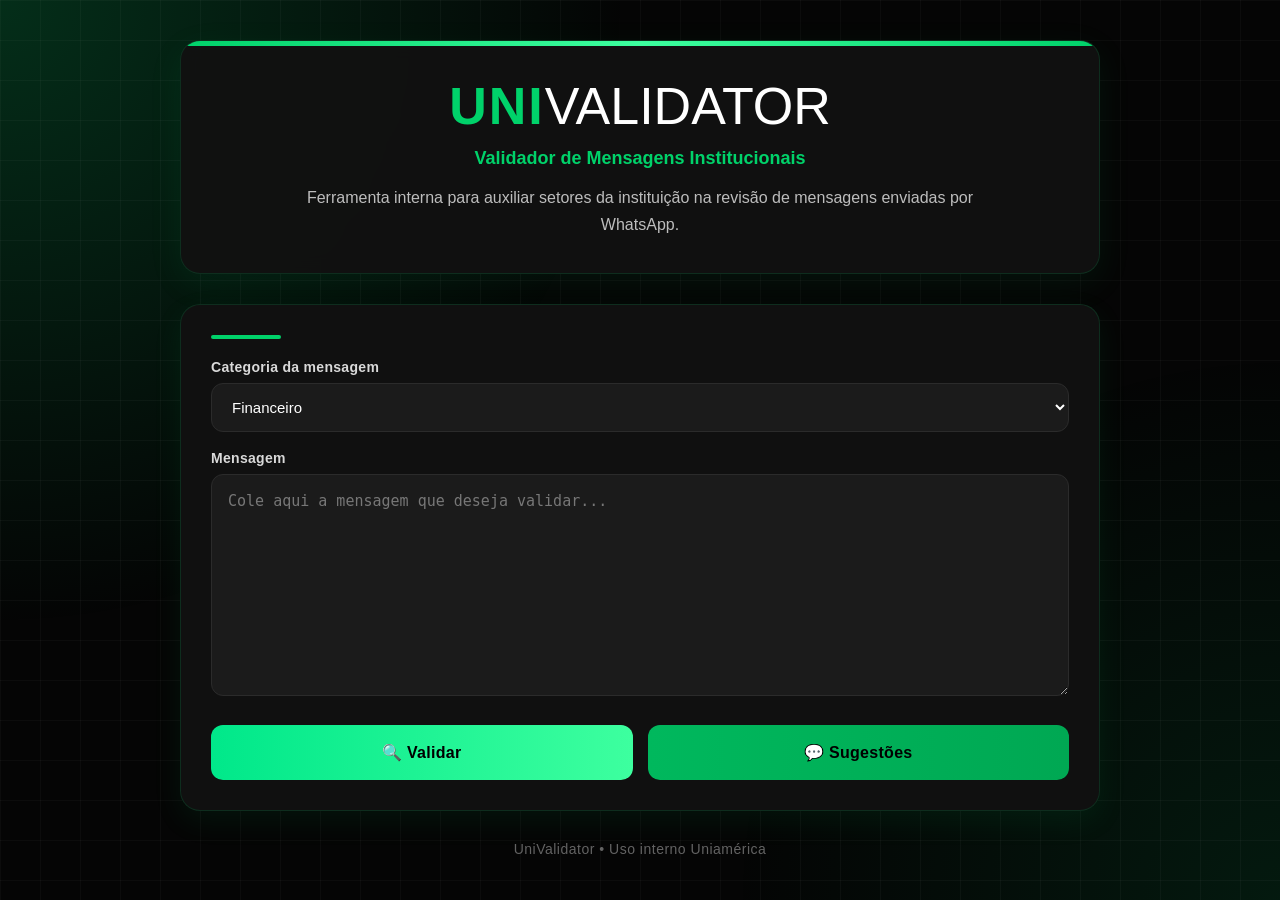
<file: UniValidator/index.html>
<!DOCTYPE html>
<html lang="pt-BR">
<head>
  <meta charset="UTF-8" />
  <meta name="viewport" content="width=device-width, initial-scale=1.0" />
  <title>UniValidator - Validador de Mensagens Institucionais</title>

  <!-- Nosso arquivo de estilos -->
  <link rel="stylesheet" href="style.css" />
</head>
<body>
  <body>
<div class="loading-overlay" id="loadingOverlay">
    <div class="loading-spinner"></div>
    <div class="loading-texto">Validando...</div>
</div>
   

    <!-- resto do seu site continua aqui -->

  <div class="container">

    <!-- ===== CABEÇALHO / LOGO ===== -->
    <header class="header">
      <h1><span class="logo-uni">UNI</span><span class="logo-validator">VALIDATOR</span></h1>
      <p class="subtitulo">Validador de Mensagens Institucionais</p>
      <p class="descricao">
        Ferramenta interna para auxiliar setores da instituição na revisão
        de mensagens enviadas por WhatsApp.
      </p>
    </header>

    <!-- ===== FORMULÁRIO ===== -->
    <section class="form-card">

      <!-- Select de categoria -->
      <label for="categoria">Categoria da mensagem</label>
      <select id="categoria">
        <option value="financeiro">Financeiro</option>
        <option value="relacionamento">Relacionamento</option>
        <option value="secretaria">Secretaria</option>
        <option value="comercial">Comercial</option>
        <option value="outros">Outros</option>
      </select>

      <!-- Textarea onde o usuário cola a mensagem -->
      <label for="mensagem">Mensagem</label>
      <textarea
        id="mensagem"
        rows="8"
        placeholder="Cole aqui a mensagem que deseja validar..."
      ></textarea>

      <!-- Botão que dispara a validação -->
<div class="botoes">
    <button id="btnValidar">🔍 Validar</button>
    <button id="btnSugestoes">💬 Sugestões</button>
</div>    </section>

    <!-- ===== RESULTADO (fica escondido até validar) ===== -->
    <section id="resultado" class="resultado-card oculto">

      <!-- Nota (Qualidade da comunicação) + Status (Risco de denúncia) -->
      <div class="resultado-topo">
        <div class="metrica">
          <span class="metrica-label">Qualidade da comunicação</span>
          <div class="nota">
            <span id="notaValor">0</span>
            <small>/ 100</small>
          </div>
        </div>
        <div class="metrica">
          <span class="metrica-label">Risco de denúncia</span>
          <div id="statusRisco" class="status">
            <!-- Ex: 🟢 Baixo risco -->
          </div>
        </div>
      </div>

      <!-- Listas de acertos, problemas e sugestões -->
      <div class="listas">

        <div class="lista-bloco">
          <h3>✅ Boas práticas institucionais</h3>
          <ul id="listaAcertos"></ul>
        </div>

        <div class="lista-bloco">
          <h3>⚠️ Problemas encontrados</h3>
          <ul id="listaProblemas"></ul>
        </div>

        <div class="lista-bloco">
          <h3>💡 Sugestões</h3>
          <ul id="listaSugestoes"></ul>
        </div>

      </div>
    </section>

    <!-- ===== RODAPÉ ===== -->
    <footer class="footer">
      UniValidator • Uso interno Uniamérica
    </footer>

  </div>

  <!--
    type="module" permite usar import/export dentro do script.js.
    Isso é o que nos deixa organizar as regras em arquivos separados
    dentro da pasta /regras sem precisar de nenhum framework.
  -->
  <script type="module" src="script.js"></script>
  <div id="modalSugestoes" class="modal oculto">

    <div class="modal-conteudo">

        <span id="fecharModal" class="fechar">&times;</span>

        <h2>Biblioteca de Mensagens</h2>

        <p>Escolha uma categoria.</p>

<div id="listaMensagens"></div>
    </div>

</div>
</body>
</html>
</file>
<file: UniValidator/style.css>
/* =====================================================
   UNIVALIDATOR PREMIUM CSS
   Completo e corrigido
===================================================== */

*{
    margin:0;
    padding:0;
    box-sizing:border-box;
}

:root{
    --verde:#00D26A;
    --verde-hover:#00b85d;
    --verde-claro:#3dff9f;

    --preto:#050505;
    --card:#111111;
    --card2:#181818;

    --borda:#292929;

    --texto:#ffffff;
    --texto2:#bdbdbd;

    --erro:#ff4d4d;
    --aviso:#ffc107;
}

html{
    scroll-behavior:smooth;
}

body{
    font-family:'Segoe UI',sans-serif;
    background:var(--preto);
    color:var(--texto);
    min-height:100vh;
    display:flex;
    justify-content:center;
    padding:40px 20px;
    overflow-x:hidden;
    position:relative;
}

/* Fundo */

body::before{
    content:"";
    position:fixed;
    inset:0;
    background:
        radial-gradient(circle at top left, rgba(0,210,106,.20), transparent 40%),
        radial-gradient(circle at bottom right, rgba(0,210,106,.10), transparent 35%);
    z-index:-3;
}

body::after{
    content:"";
    position:fixed;
    inset:0;
    background-image:
        linear-gradient(rgba(255,255,255,.03) 1px, transparent 1px),
        linear-gradient(90deg, rgba(255,255,255,.03) 1px, transparent 1px);
    background-size:40px 40px;
    z-index:-2;
}

.container{
    width:100%;
    max-width:920px;
}

/* ========================= HEADER ========================= */

.header{
    background:rgba(17,17,17,.95);
    border:1px solid rgba(0,210,106,.15);
    border-radius:20px;
    padding:35px;
    text-align:center;
    margin-bottom:30px;
    position:relative;
    overflow:hidden;
    backdrop-filter:blur(10px);
    box-shadow:0 10px 35px rgba(0,210,106,.08);
    transition:.35s;
}

.header::before{
    content:"";
    position:absolute;
    top:0;
    left:0;
    width:100%;
    height:5px;
    background:linear-gradient(90deg, var(--verde), var(--verde-claro), var(--verde));
}

.logo-uni{
    color:var(--verde);
    font-weight:900;
    letter-spacing:2px;
}

.logo-validator{
    color:white;
    font-weight:300;
}

.header h1{
    font-size:52px;
    animation:logoEntrada .8s ease;
}

.subtitulo{
    color:var(--verde);
    margin-top:12px;
    font-size:18px;
    font-weight:700;
}

.descricao{
    color:var(--texto2);
    margin-top:15px;
    line-height:1.7;
    max-width:700px;
    margin-left:auto;
    margin-right:auto;
}

/* ========================= FORMULÁRIO ========================= */

.form-card{
    background:rgba(17,17,17,.96);
    border:1px solid rgba(0,210,106,.15);
    border-radius:20px;
    padding:30px;
    backdrop-filter:blur(10px);
    box-shadow:0 10px 30px rgba(0,210,106,.08);
    margin-bottom:25px;
    transition:.35s;
    animation:fadeCard .6s ease;
}

.form-card::before{
    content:"";
    display:block;
    width:70px;
    height:4px;
    background:var(--verde);
    border-radius:20px;
    margin-bottom:20px;
}

.form-card label{
    display:block;
    margin-top:18px;
    margin-bottom:8px;
    color:#d9d9d9;
    font-size:14px;
    font-weight:600;
    letter-spacing:.3px;
}

select,
textarea{
    width:100%;
    border:none;
    outline:none;
    background:#1b1b1b;
    border:1px solid #2b2b2b;
    color:white;
    border-radius:12px;
    padding:14px 16px;
    font-size:15px;
    transition:.25s;
}

select{
    cursor:pointer;
}

textarea{
    resize:vertical;
    min-height:220px;
    line-height:1.6;
}

select:hover,
textarea:hover{
    border-color:#3d3d3d;
}

select:focus,
textarea:focus{
    border-color:var(--verde);
    box-shadow:
        0 0 0 4px rgba(0,210,106,.12),
        0 0 18px rgba(0,210,106,.15);
}

textarea::placeholder{
    color:#777;
}

/* ========================= BOTÕES PRINCIPAIS ========================= */

.botoes{
    display:flex;
    gap:15px;
    margin-top:25px;
    width:100%;
}

.botoes button{
    flex:1;
    display:flex;
    align-items:center;
    justify-content:center;
    height:55px;
    margin:0;
    padding:0 16px;
    border:none;
    border-radius:12px;
    font-size:16px;
    font-weight:700;
    cursor:pointer;
    transition:all .25s ease;
    letter-spacing:.3px;
}

/* VALIDAR - verde claro */
#btnValidar{
    background:linear-gradient(90deg, #00E88A, #3dff9f);
    color:#000;
}

#btnValidar:hover{
    transform:translateY(-3px);
    box-shadow:0 10px 25px rgba(0,232,138,.40);
}

#btnValidar:active{
    transform:scale(.98);
}

/* SUGESTÕES - verde mais escuro */
#btnSugestoes{
    background:linear-gradient(90deg, #00B85D, #00A853);
    color:#000;
}

#btnSugestoes:hover{
    transform:translateY(-3px);
    box-shadow:0 10px 25px rgba(0,184,93,.40);
    background:linear-gradient(90deg, #00A853, #00994A);
}

#btnSugestoes:active{
    transform:scale(.98);
}

button:disabled{
    opacity:.6;
    cursor:not-allowed;
    transform:none !important;
    box-shadow:none !important;
}

/* ========================= RESULTADOS ========================= */

.resultado-card{
    background:rgba(17,17,17,.96);
    border:1px solid rgba(0,210,106,.15);
    border-radius:20px;
    padding:30px;
    backdrop-filter:blur(10px);
    box-shadow:0 15px 35px rgba(0,210,106,.08);
    animation:fadeUp .5s ease;
    transition:.35s;
}

.oculto{
    display:none;
}

.resultado-topo{
    display:flex;
    justify-content:space-between;
    align-items:center;
    gap:25px;
    flex-wrap:wrap;
    padding-bottom:25px;
    border-bottom:1px solid #262626;
    margin-bottom:25px;
}

.metrica{
    flex:1;
}

.metrica-label{
    display:block;
    font-size:13px;
    color:#9e9e9e;
    text-transform:uppercase;
    letter-spacing:1px;
    margin-bottom:10px;
}

.nota{
    font-size:70px;
    font-weight:900;
    color:var(--verde);
    text-shadow:0 0 15px rgba(0,210,106,.35);
}

.nota small{
    font-size:20px;
    color:#777;
}

/* Cores da nota */
.nota-verde{
    color:#00d26a;
    text-shadow:0 0 12px rgba(0,210,106,.35);
}

.nota-amarela{
    color:#ffc107;
    text-shadow:0 0 12px rgba(255,193,7,.35);
}

.nota-vermelha{
    color:#ff4d4f;
    text-shadow:0 0 12px rgba(255,77,79,.35);
}

.status{
    display:inline-flex;
    align-items:center;
    justify-content:center;
    padding:12px 22px;
    border-radius:999px;
    font-size:15px;
    font-weight:700;
}

.status--baixo{
    background:rgba(0,210,106,.18);
    color:#5cffb0;
    border:1px solid rgba(0,210,106,.25);
}

.status--medio{
    background:rgba(255,193,7,.18);
    color:#ffd95d;
    border:1px solid rgba(255,193,7,.25);
}

.status--alto{
    background:rgba(255,77,77,.18);
    color:#ff8a8a;
    border:1px solid rgba(255,77,77,.25);
}

.listas{
    display:grid;
    grid-template-columns:repeat(auto-fit, minmax(250px, 1fr));
    gap:20px;
}

.lista-bloco{
    background:#181818;
    border:1px solid #2d2d2d;
    border-radius:16px;
    padding:20px;
    transition:.25s;
    position:relative;
    overflow:hidden;
}

.lista-bloco:hover{
    transform:translateY(-4px);
    border-color:rgba(0,210,106,.25);
    box-shadow:0 10px 25px rgba(0,210,106,.08);
}

.lista-bloco::before{
    content:"";
    position:absolute;
    top:0;
    left:-100%;
    width:100%;
    height:2px;
    background:linear-gradient(90deg, transparent, var(--verde), transparent);
    transition:.6s;
}

.lista-bloco:hover::before{
    left:100%;
}

.lista-bloco h3{
    margin-bottom:15px;
    font-size:17px;
    color:white;
}

.lista-bloco ul{
    list-style:none;
}

.lista-bloco li{
    background:#222;
    border-radius:10px;
    padding:12px;
    margin-bottom:10px;
    font-size:14px;
    line-height:1.5;
    border-left:4px solid #555;
    transition:.2s;
}

.lista-bloco li:hover{
    background:#2a2a2a;
}

#listaAcertos li{
    border-left-color:#00d26a;
}

#listaProblemas li{
    border-left-color:#ff5252;
}

#listaSugestoes li{
    border-left-color:#ffc107;
}

.lista-vazia{
    color:#888;
    background:transparent !important;
    border:none !important;
    padding:0 !important;
    font-style:italic;
}

/* ========================= MODAL ========================= */

.modal{
    position:fixed;
    inset:0;
    background:rgba(0,0,0,.75);
    display:flex;
    justify-content:center;
    align-items:center;
    z-index:9999;
}

.modal.oculto{
    display:none;
}

.modal-conteudo{
    width:90%;
    max-width:900px;
    max-height:90vh;
    overflow:auto;
    background:#111;
    border:1px solid #00D26A;
    border-radius:16px;
    padding:30px;
}

.fechar{
    float:right;
    font-size:32px;
    color:#fff;
    cursor:pointer;
}

/* ========================= CARDS DAS MENSAGENS SUGERIDAS ========================= */

.cardMensagem{
    background:#181818;
    border:1px solid #2a2a2a;
    border-radius:12px;
    padding:18px;
    margin-top:18px;
}

.cardMensagem h3{
    color:#00D26A;
    margin-bottom:10px;
}

.cardMensagem textarea{
    width:100%;
    height:180px;
    resize:none;
    background:#101010;
    color:#fff;
    border:1px solid #2b2b2b;
    border-radius:8px;
    padding:12px;
    margin-bottom:12px;
}

/* Linha com os botões "Copiar" e "Validar" lado a lado dentro do card */
.card-botoes{
    display:flex;
    gap:12px;
    margin-top:4px;
}

.card-botoes button{
    flex:1;
    height:46px;
    display:flex;
    align-items:center;
    justify-content:center;
    border:none;
    border-radius:10px;
    font-size:15px;
    font-weight:700;
    cursor:pointer;
    transition:.25s;
}

/* Botão Copiar: verde sólido */
.copiarMensagem{
    background:var(--verde);
    color:#000;
}

.copiarMensagem:hover{
    background:var(--verde-hover);
    transform:translateY(-2px);
    box-shadow:0 6px 18px rgba(0,210,106,.35);
}

/* Botão Validar: gradiente, pra diferenciar visualmente do Copiar */
.validarMensagem{
    background:linear-gradient(90deg, #00E88A, #3dff9f);
    color:#000;
}

.validarMensagem:hover{
    background:linear-gradient(90deg, #00D67F, #2ee68f);
    transform:translateY(-2px);
    box-shadow:0 6px 18px rgba(0,232,138,.35);
}

/* ========================= LOADING (tela de carregamento) ========================= */

.loading-overlay{
    position:fixed;
    inset:0;
    background:rgba(5,5,5,.88);
    backdrop-filter:blur(8px);
    display:flex;
    flex-direction:column;
    justify-content:center;
    align-items:center;
    z-index:99999;
    opacity:0;
    visibility:hidden;
    transition:opacity .3s ease, visibility .3s ease;
}

.loading-overlay.ativo{
    opacity:1;
    visibility:visible;
}

.loading-spinner{
    width:56px;
    height:56px;
    border:4px solid rgba(0,210,106,.2);
    border-top-color:var(--verde);
    border-radius:50%;
    animation:spin .8s linear infinite;
    margin-bottom:22px;
}

.loading-texto{
    color:var(--verde);
    font-size:18px;
    font-weight:600;
    letter-spacing:.5px;
}

.loading-subtexto{
    color:#999;
    font-size:14px;
    margin-top:8px;
}

@keyframes spin{
    to{ transform:rotate(360deg); }
}

/* ========================= RODAPÉ ========================= */

.footer{
    margin-top:30px;
    text-align:center;
    color:#7b7b7b;
    font-size:14px;
    letter-spacing:.5px;
    opacity:.8;
    transition:.3s;
}

.footer:hover{
    color:var(--verde);
    opacity:1;
}

/* ========================= EFEITOS GERAIS ========================= */

::selection{
    background:var(--verde);
    color:#000;
}

::-webkit-scrollbar{
    width:10px;
}

::-webkit-scrollbar-track{
    background:#111;
}

::-webkit-scrollbar-thumb{
    background:var(--verde);
    border-radius:20px;
}

::-webkit-scrollbar-thumb:hover{
    background:var(--verde-hover);
}

.header:hover,
.form-card:hover,
.resultado-card:hover{
    box-shadow:0 20px 45px rgba(0,210,106,.12);
}

/* ========================= ANIMAÇÕES ========================= */

@keyframes fadeUp{
    from{
        opacity:0;
        transform:translateY(20px);
    }
    to{
        opacity:1;
        transform:translateY(0);
    }
}

@keyframes logoEntrada{
    from{
        opacity:0;
        transform:translateY(-20px);
    }
    to{
        opacity:1;
        transform:translateY(0);
    }
}

@keyframes fadeCard{
    from{
        opacity:0;
        transform:translateY(25px);
    }
    to{
        opacity:1;
        transform:translateY(0);
    }
}

/* ========================= RESPONSIVIDADE ========================= */

@media(max-width:900px){
    .container{
        max-width:100%;
    }
}

@media(max-width:768px){
    body{
        padding:20px 15px;
    }

    .header{
        padding:25px;
    }

    .header h1{
        font-size:38px;
    }

    .subtitulo{
        font-size:16px;
    }

    .descricao{
        font-size:14px;
    }

    .form-card,
    .resultado-card{
        padding:20px;
    }

    .resultado-topo{
        flex-direction:column;
        align-items:flex-start;
    }

    .nota{
        font-size:52px;
    }

    .listas{
        grid-template-columns:1fr;
    }
}

@media(max-width:480px){
    .header h1{
        font-size:30px;
    }

    .nota{
        font-size:42px;
    }

    .botoes{
        flex-direction:column;
        gap:12px;
    }

    .botoes button{
        height:50px;
        font-size:15px;
    }

    .card-botoes{
        flex-direction:column;
    }
}
</file>
